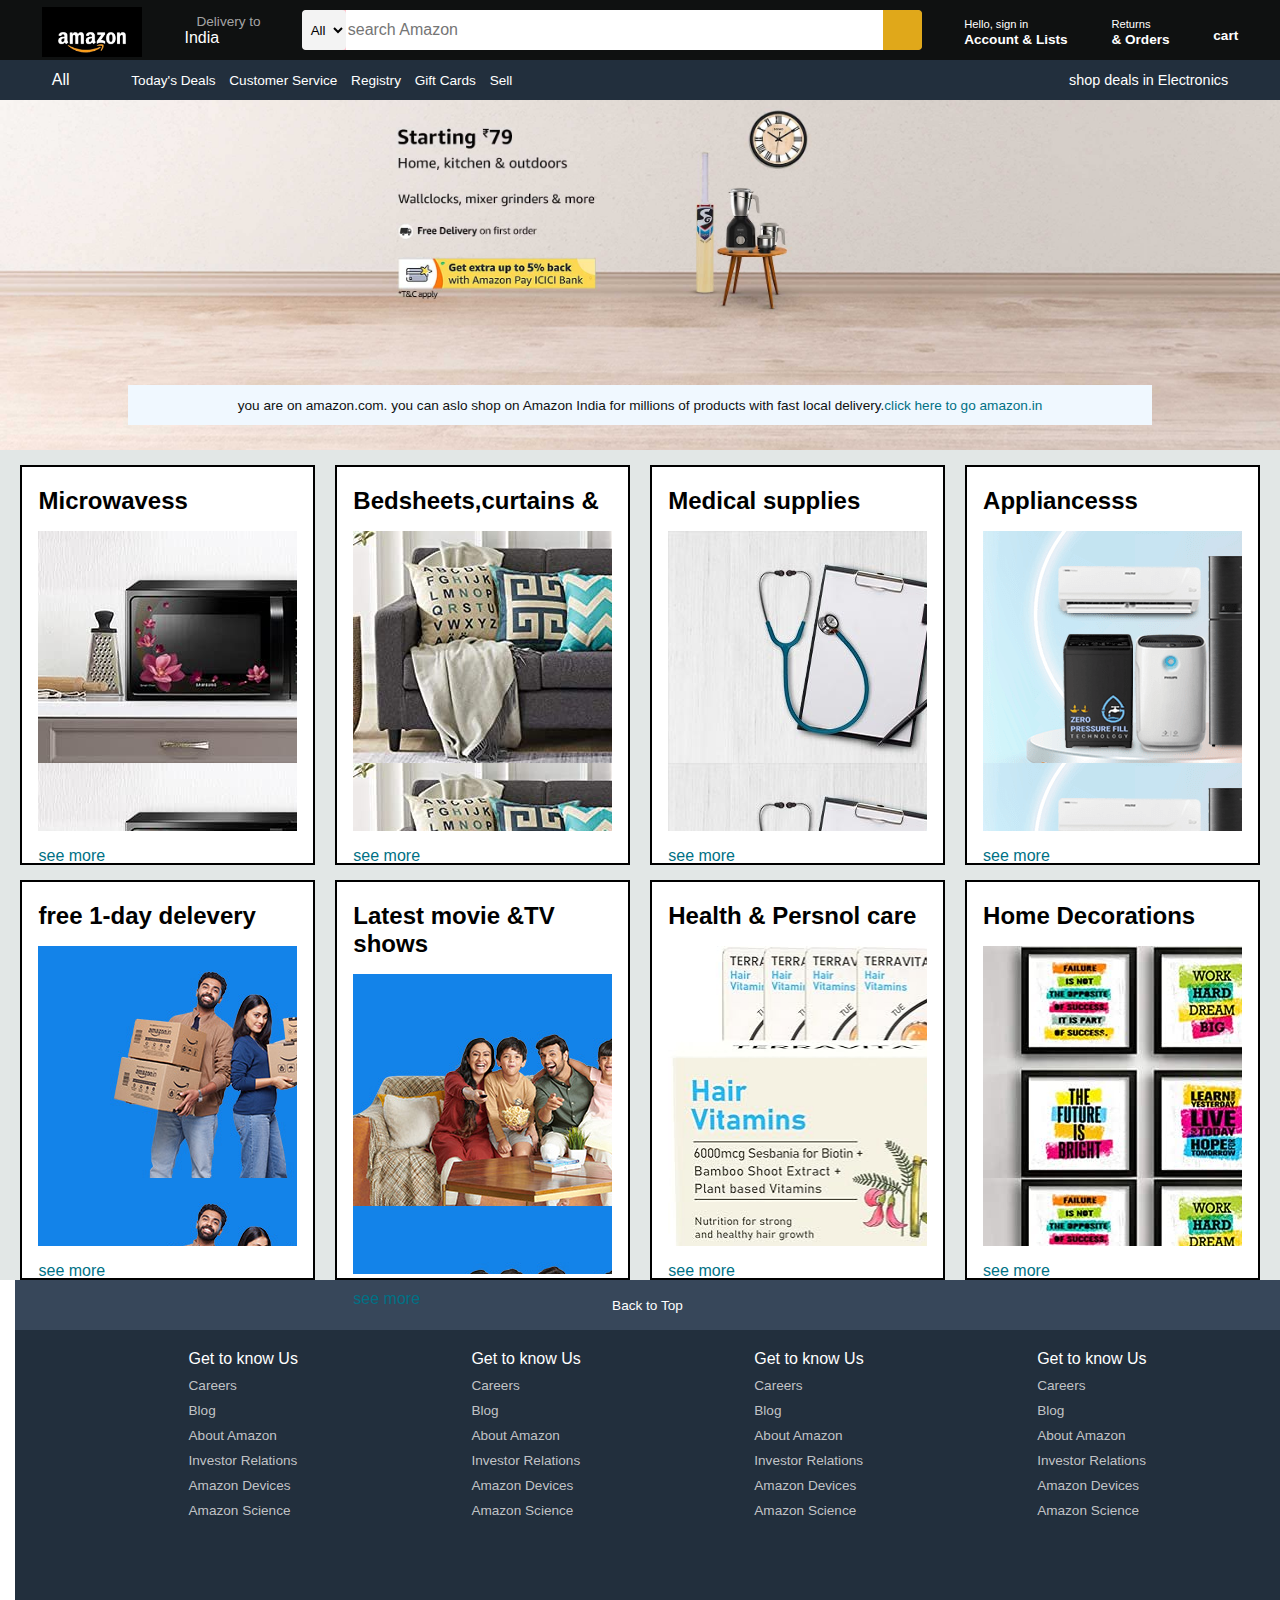
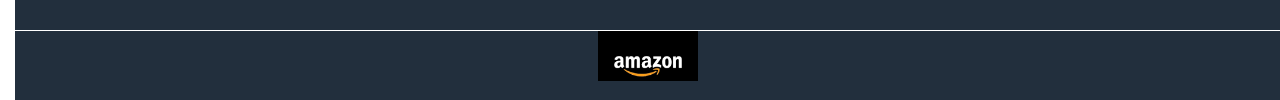
<file: amazon-project/amazon.html>
<!DOCTYPE html>
<html lang="en">
<head>
    <meta charset="UTF-8">
    <meta name="viewport" content="width=device-width, initial-scale=1.0">
    <title>Amozon</title>
    <link rel="stylesheet" href="amazon.css">
</head>
<body>
   <!--<i class="fa-regular fa-heart"></i>--> 
   <header>
      <div class="navbar">
    <div class="nav-logo border">
        <div class="logo"></div>
    </div>
       <div class="nav-address border">
        <p class="add-first">Delivery to</p>
         <div class="add-icon">
            <i class="fa-solid fa-location-dot"></i>
            <p class="add-second">India</p>
         </div>
       </div>

       <div class="nav-search">
          <select class="search-select">
            <option>All</option>
          </select>
          <input placeholder="search Amazon" class="search-input">
          <div class="search-icon">
            <i class="fa-solid fa-magnifying-glass"></i>
          </div>
       </div>

       <div class="nav-signin border">
           <p><span>Hello, sign in</span></p>
           <p class="nav-second">Account & Lists</p>
       </div>

       <div class="nav-return border">
         <p><span>Returns</span></p>
         <p class="nav-second"> & Orders</p>
       </div>

       <div class="nav-cart border">
        <i class="fa-solid fa-cart-shopping"></i>
        cart
       </div>
         </div>

       <div class="panel">
            <div class="panel-all">
                <i class="fa-solid fa-bars"></i>
                All
            </div>

            <div class="panel-ops">
                <p> Today's Deals</p>
                <p>Customer Service</p>
                <p>  Registry</p>
                <p>  Gift Cards</p>
                <p> Sell</p>
            </div>

            <div class="panel-deals">
                shop deals in Electronics
            </div>
       </div> 
   </header>

   <div class="hero-section">
    <div class="hero-msg">
        <p>you are on amazon.com. you can aslo shop on Amazon India for millions of products with fast local delivery.<a>click here to go amazon.in</a></p>
    </div>
   </div>

   <div class="shop-section">
      <div class="box1 box">
        <div class="box-content">
          <h2>Microwavess</h2>
          <div class="box-img" style="background-image: url('./box-img1.jpg');"></div>
          <p>see more</p>
        </div>
      </div>
      <div class="box2 box">
        <div class="box-content">
          <h2>Bedsheets,curtains & </h2>
          <div class="box-img" style="background-image: url('./box-img1.2.jpg');"></div>
          <p>see more</p>
      </div>
      </div>
      <div class="box3 box">
        <div class="box-content">
          <h2>Medical  supplies</h2>
          <div class="box-img" style="background-image: url('./box-img1.3.jpg');"></div>
          <p>see more</p>
      </div>
      </div>
      <div class="box4 box">
        <div class="box-content">
          <h2>Appliancesss</h2>
          <div class="box-img" style="background-image: url('./box-img1.4.jpg');"></div>
          <p>see more</p>
      </div>
      </div>

      <div class="box5 box">
        <div class="box-content">
          <h2>free 1-day delevery</h2>
          <div class="box-img" style="background-image: url('./box-img5.jpg');"></div>
          <p>see more</p>
      </div>
      </div>

      <div class="box6 box">
        <div class="box-content">
          <h2>Latest movie &TV shows</h2>
          <div class="box-img" style="background-image: url('./box-img6.jpg');"></div>
          <p>see more</p>
      </div>
      </div>

      <div class="box7 box">
        <div class="box-content">
          <h2>Health & Persnol care</h2>
          <div class="box-img" style="background-image: url('./box-img7.jpg');"></div>
          <p>see more</p>
      </div>
      </div>

      <div class="box8 box">
        <div class="box-content">
          <h2>Home Decorations</h2>
          <div class="box-img" style="background-image: url('./box-img8.jpg');"></div>
          <p>see more</p>
          </div>
        </div>
      </div>
       
      <footer>
        <div class="foot-panel1">
          Back to Top
        </div>

        <div class="foot-panel2">
          <ul>
            <p>Get to know Us</p>
           <a>Careers</a>
           <a>Blog</a>
           <a>About Amazon</a>
           <a>Investor Relations</a>
           <a>Amazon Devices</a>
           <a>Amazon Science</a>
          </ul>

          <ul>
            <p>Get to know Us</p>
           <a>Careers</a>
           <a>Blog</a>
           <a>About Amazon</a>
           <a>Investor Relations</a>
           <a>Amazon Devices</a>
           <a>Amazon Science</a>
          </ul>

          <ul>
            <p>Get to know Us</p>
           <a>Careers</a>
           <a>Blog</a>
           <a>About Amazon</a>
           <a>Investor Relations</a>
           <a>Amazon Devices</a>
           <a>Amazon Science</a>
          </ul>

          <ul>
            <p>Get to know Us</p>
           <a>Careers</a>
           <a>Blog</a>
           <a>About Amazon</a>
           <a>Investor Relations</a>
           <a>Amazon Devices</a>
           <a>Amazon Science</a>
          </ul>
        </div>

        <div class="foot-panel3">
          <div class="logo">
            
          </div>
        </div>
    </footer>
</body>
</html>
</file>
<file: amazon-project/amazon.css>
*{
    margin: 0;
    font-family: Arial, Helvetica, sans-serif;
    box-sizing: border-box;
}

.navbar{
    height: 60px;
    background-color: #0f1111;
    display: flex;
    color: white;
    align-items: center;
    justify-content: space-evenly;
}

.nav-logo{
    height: 50px;
    width: 100px;
}
.logo{
     height: 50px;
     width: 100%;
     background-size: cover;
    background-image: url('./amazon\ logo.png');
}
.border{
    border: 2px solid transparent;
}

.border:hover{
    border: 2px solid white;
}

/*** box2 **/
.add-first{
   color: #cccc;
   font-size: 0.85rem;
   margin-left: 15px;
}

.add-second{
   font-size: 1rem;
   margin-left: 3px;
}

.add-icon{
    display: flex;
    align-items: center;
}

/** box3 **/
.nav-search{
    display: flex;
    justify-content: space-evenly;
    background-color: pink;
    width: 620px;
    height: 40px;
    border-radius: 5px;
}

.search-select{
    background-color: #f3f3f3;
    width: 50px;
    text-align: center;
    border-radius: 4px;
    border-top-left-radius:4px ;
    border-bottom-left-radius: 4px;
    border: none;
}

.search-input{
    width: 100%;
    font-size: 1rem;
    border: none;
}

.search-icon{
    width: 45px;
    display: flex;
    justify-content: center;
    align-items: center;
    font-size: 1.2rem;
    background-color: rgb(224, 168, 26);
    border-top-right-radius:4px ;
    border-bottom-right-radius: 4px;
    color: #0f1111;
}

.nav-search:hover{
    border: 2px solid orange;
}
/** box4 ***/
span{
    font-size: 0.7rem;
}

.nav-second{
    font-size: 0.85rem;
    font-weight: 700;
}

/** box 6**/
.nav-cart i{
   font-size: 30px;
}

.nav-cart{
    font-size: 0.85rem;
    font-weight:700 ;
}

/** panel **/
.panel{
    height:40px ;
    background-color: #222f3d;
    display: flex;
    color: white;
    align-items: center;
    justify-content: space-evenly;
}

.panel-ops p{
    display: inline;
    margin-left: 10px;
}

.panel-ops{
    width: 70%;
    font-size: 0.85rem;
}

.panel-deals{
    font-size: 0.9rem;
}

/** hero section**/
.hero-section{
    background-image: url('./hero-image.jpg');
    height: 350px;
    background-size: cover;
    display: flex;
    justify-content: center;
    align-items: flex-end;
}

.hero-msg{
    background-color: aliceblue;
    color: #0f1111;
    height: 40px;
    display: flex;
    align-items: center;
    justify-content: center;
    font-size: 0.85rem;
    width: 80%;
    margin-bottom: 25px;
}

.hero-msg a{
    color: #007185;
}

/** SHOP SECTION***/
.shop-section{
    display: flex;
    flex-wrap: wrap;
    justify-content: space-evenly;
    background-color: #e2e7e6;
}

.box{
    border: 2px solid black;
    height: 400px;
    width: 23%;
    background-color: white;
    padding: 20px 0px 15px;
    margin-top: 15px;
}

.box-img{
    height: 300px;
    background-image: covers;
    margin-top: 1rem;
    margin-bottom: 1rem;
}

.box-content{
    margin-left:1rem ;
    margin-right: 1rem;
}

.box-content p{
    color: #007185;
}

/*** footer **/
footer{
    margin-left: 15px;
}
.foot-panel1{
    background-color: #37475a;
    color: white;
    height: 50px;
    display: flex;
    justify-content: center;
    align-items: center;
    font-size: 0.85rem;
}

.foot-panel2{
    background-color: #222f3d;
    color: white;
    height: 300px;
    display: flex;
    justify-content: space-evenly;
}

ul{
    margin-top: 20px;
}

ul a{
    display:block;
    font-size: 0.85rem;
    margin-top: 10px;
    color: #dddd;
}

.foot-panel3{
    background-color: #222f3d;
    color: white;
    border-top:0.5px solid white ;
    height: 70px;
    display: flex;
    justify-content: center;
}

.logo{
    height: 50px;
    width: 100px;
    background-size: cover;
   background-image: url('./amazon\ logo.png');
}
</file>
